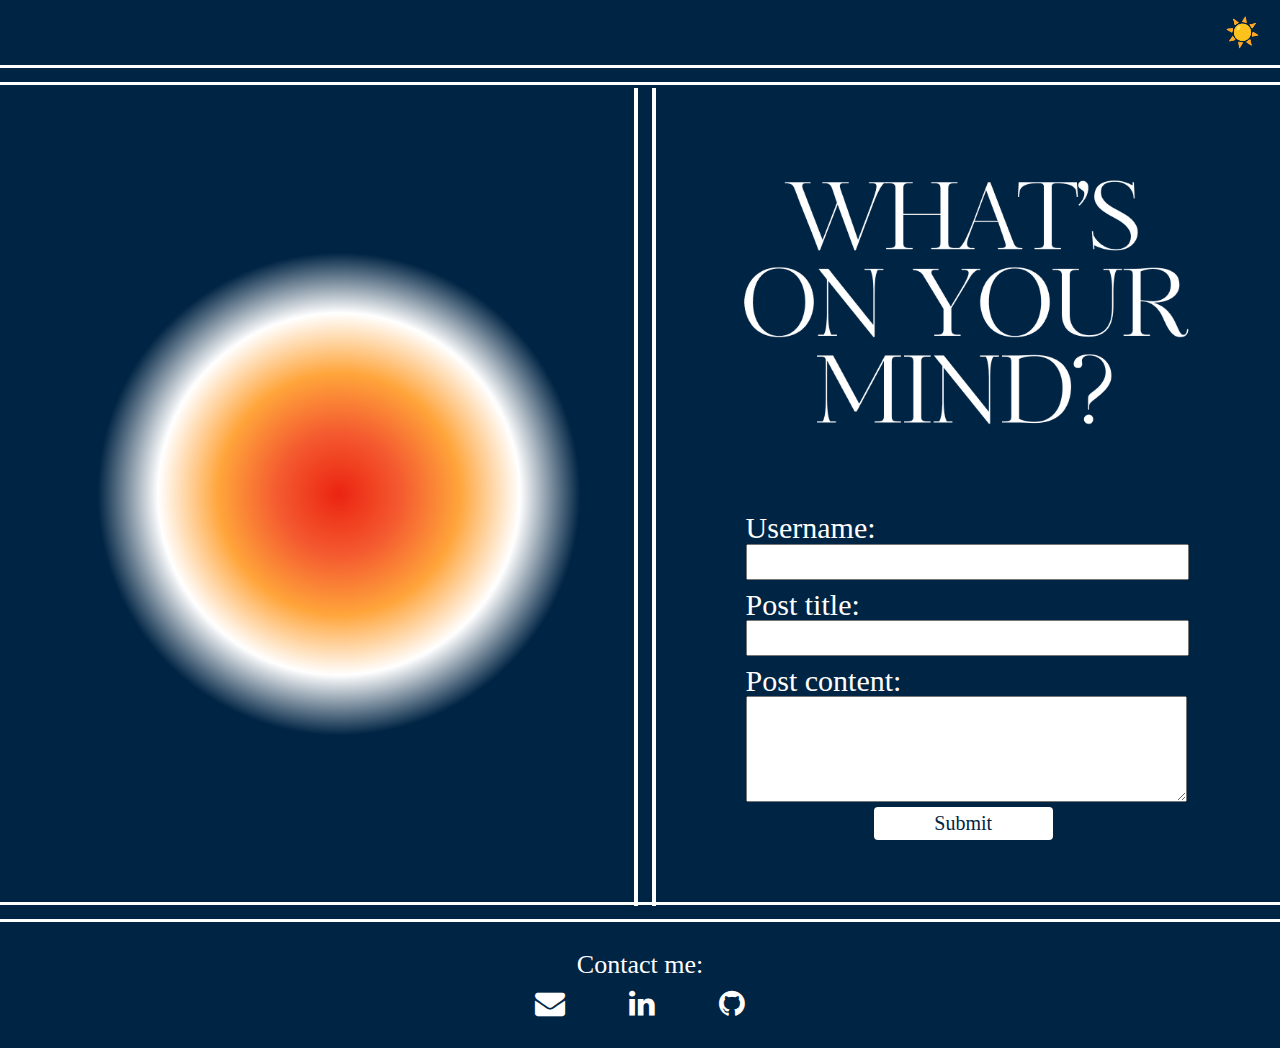
<file: index.html>
<!DOCTYPE html>
<html lang="en">

<head>
    <meta charset="UTF-8" />
    <meta name="viewport" content="width=device-width, initial-scale=1.0" />
    <meta http-equiv="X-UA-Compatible" content="ie=edge" />
    <title>Blog</title>
    <link rel="icon" href="assets/images/diary.png">
    <link rel="stylesheet" href="assets/css/reset.css"/>
    <link rel="stylesheet" href="assets/css/styles.css"/>
    <link rel="stylesheet" href="assets/css/form.css"/>

    <!-- Get phone, github, email, spotify, and twitter icons -->
  <link rel="stylesheet" href="https://cdnjs.cloudflare.com/ajax/libs/font-awesome/4.7.0/css/font-awesome.min.css">

</head>

<body>
    <div class="container dark">
        <!-- Toggle icon -->
        <header>
            <button class="toggle">
                <span id="toggle-icon">☀️</span>
            </button>
        </header>

        <!-- Horizontal lines -->
        <hr id="hl1" width="100%" size="5">
        <hr id="hl2" width="100%" size="5">

        <main>
            <!-- Left image -->
            <div class="sun-image"></div>
        
            <!-- Vertical lines -->
            <div class="vl">
                <hr class="vertical" width="4">
                <hr class="vertical" width="4">
            </div>

            <!-- Right text -->
            <div class="text">
                <div class="img-cont">
                    <img src="assets/images/mind-dark.png" alt="What's on your mind?">
                    <h1>What's on your mind?</h1>
                </div>

                <!-- User input -->
                <div class="text-boxes">
                    <div class="user">
                        <h2>Username:<span class="required" id="name-required"> Please add a username!</span></h2>
                        <input type="text" id="name" name="name" required>
                    </div>
                    <div class="title">
                        <h2>Post title:<span class="required" id="title-required"> Please give your post a title!</span></h2>
                        <input type="text" id="post-title" name="post-title" required>
                    </div>
                    <div class="content">
                        <h2>Post content:<span class="required" id="post-required"> Please add a blog entry!</span></h2>
                        <textarea type="text" id="post-content" name="post-content" required></textarea>
                    </div>
                    <button class="submit">Submit</button>
                </div>
            </div>
        </main>

        <!-- Horizontal lines -->
        <hr id="hl3" width="100%" size="5">
        <hr id="hl4" width="100%" size="5">

        <footer>
            <h5>Contact me:</h5>
            <p><a href="mailto:gabriellecbelanger@gmail.com" target="_blank"><i class="fa fa-envelope" style="font-size:30px"></i></a>
            <a href="https://www.linkedin.com/in/gcbelanger/" target="_blank"><i class="fa fa-linkedin" style="font-size:30px"></i></a>
            <a href="https://github.com/gcbel" target="_blank"><i class="fa fa-github" style="font-size:30px"></i></a></p>
        </footer>
    </div>

    <script src="assets/js/logic.js"></script> <!-- Light/Dark Toggle -->
    <script src="assets/js/form.js"></script>
</body>

</html>
</file>
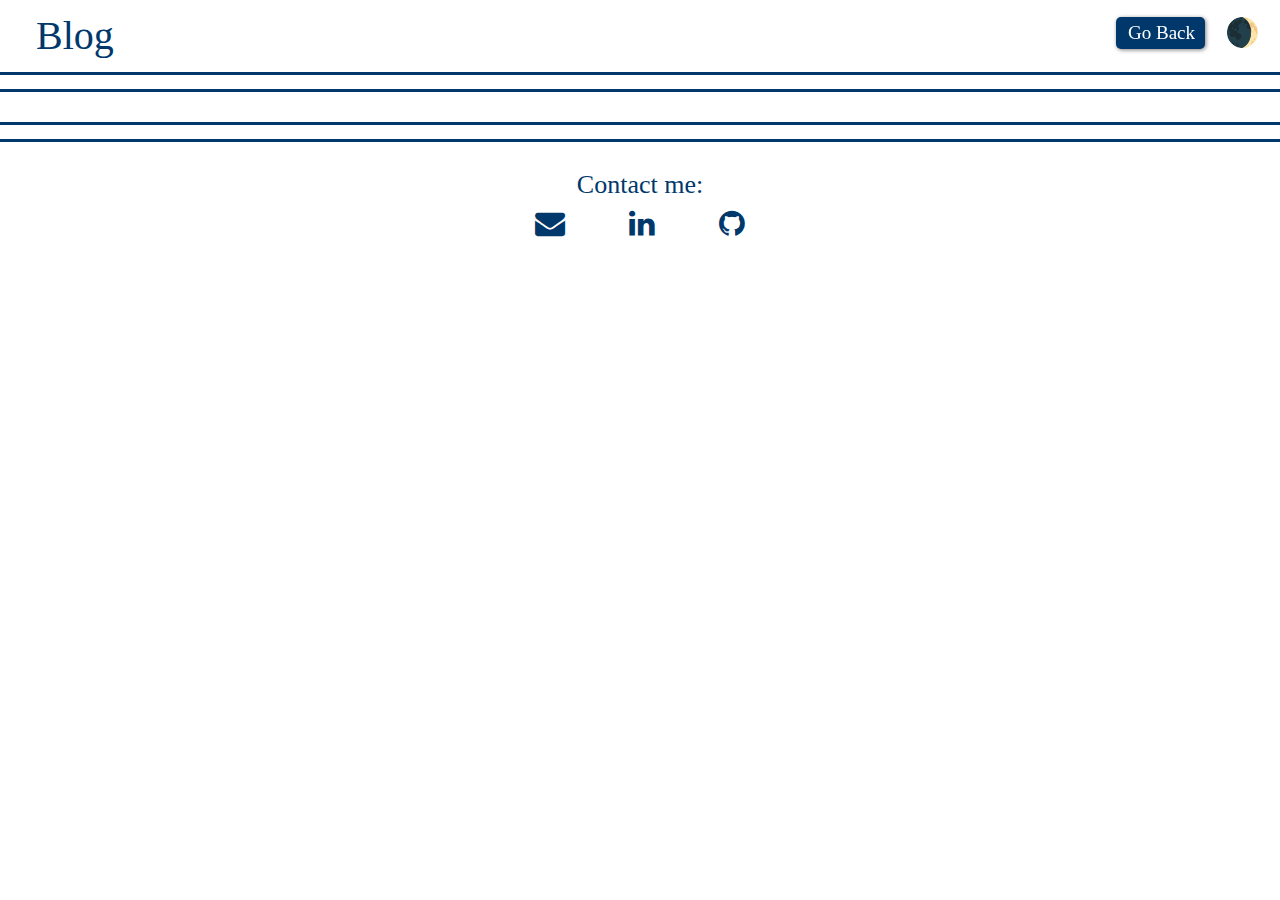
<file: blog.html>
<!DOCTYPE html>
<html lang="en">

<head>
  <meta charset="UTF-8" />
  <meta name="viewport" content="width=device-width, initial-scale=1.0" />
  <meta http-equiv="X-UA-Compatible" content="ie=edge" />
  <title>Blog</title>
  <link rel="icon" href="/assets/images/diary.png">
  <link rel="stylesheet" href="assets/css/reset.css"/>
  <link rel="stylesheet" href="assets/css/styles.css"/>
  <link rel="stylesheet" href="assets/css/blog.css"/>

  <!-- Get phone, github, email, spotify, and twitter icons -->
  <link rel="stylesheet" href="https://cdnjs.cloudflare.com/ajax/libs/font-awesome/4.7.0/css/font-awesome.min.css">

</head>

<body>
  <div class="container light">
        <!-- Toggle icon -->
        <header>
          <h1>Blog</h1>
          <div>
            <button class="back">
              <span>Go Back</span>
            </button>
            <button class="toggle">
                <span id="toggle-icon">🌒</span>
            </button>
          </div>
        </header>

        <!-- Horizontal lines -->
        <hr id="hl1" width="100%" size="5">
        <hr id="hl2" width="100%" size="5">

        <!-- Blog entries -->
        <main>
        </main>

        <!-- Horizontal lines -->
        <hr id="hl3" width="100%" size="5">
        <hr id="hl4" width="100%" size="5">

        <footer>
            <h5>Contact me:</h5>
            <p><a href="mailto:gabriellecbelanger@gmail.com" target="_blank"><i class="fa fa-envelope" style="font-size:30px"></i></a>
            <a href="https://www.linkedin.com/in/gcbelanger/" target="_blank"><i class="fa fa-linkedin" style="font-size:30px"></i></a>
            <a href="https://github.com/gcbel" target="_blank"><i class="fa fa-github" style="font-size:30px"></i></a></p>
        </footer>
    </div>
  <script src="assets/js/logic.js"></script> <!-- Light/Dark Toggle -->
  <script src="assets/js/blog.js"></script> 
</body>

</html>
</file>
<file: assets/css/styles.css>
/*** VARIABLES ***/
:root {
    /* Light theme */
    --primary-light: #fff;
    --secondary-light: #00386b;
    --secondary-light-clear: #00386b50;;

    /* Dark theme */
    --primary-dark: #002444;
    --secondary-dark: #fff;

    /* Blue accents */
    --accent1-light: #00386b;
    --accent2-light: #00417d;
    --accent3-light: #014a8e;
    --accent4-light: #015ab4;
    --accent5-light: #0069e1;
    --accent6-light: #73a5df;

    /* Orange accent */
    --accent1-dark: #EB2411;
    --accent2-dark: #F4592F;
    --accent3-dark: #FFA53B;
}

/*** MAIN DIVS ***/
* {
    font-family: 'Times New Roman', serif;
}

html {
    background-color: var(--primary-dark);
}

body {
    min-width: 200px;
}

/*** LIGHT AND DARK MODES ***/
.light {
    color: var(--secondary-light);
    background-color: var(--primary-light);
}

.dark {
    color: var(--secondary-dark);
    background-color: var(--primary-dark);
}

/*** HEADER ***/
header {
    display: flex;
    justify-content: flex-end; /* Move toggle to right of page */
    padding: 16px 20px 16px 16px;
    border: none;
}

.toggle {    
    text-shadow: 1px 1px 3px var(--primary-dark-clear);
    font-size: 28px;
    background-color: var(--transparent); /* Remove look of toggle button */
    padding: 0px;
    border: none;
}

.toggle span:hover {
    /* Make toggle button glow when hovered */
    text-shadow: 0px 0px 2px var(--accent5-light), 0 0 1em var(--accent3-light), 0 0 0.2em var(--accent1-light);
}

.dark .toggle span:hover {
    /* Make toggle button glow when hovered */
    text-shadow: 0px 0px 2px var(--accent3-dark), 0 0 1em var(--accent2-dark), 0 0 0.2em var(--accent2-dark);
}

/*** HORIZONTAL LINES ***/
hr {
    background-color: var(--secondary-light);
    border: 0px;
}

.dark hr {
    background-color: var(--secondary-dark);
}

hr#hl1, hr#hl3 {
    margin: 0px 0px 14px 0px;
}

hr#hl2, hr#hl4 {
    margin: 14px 0px 0px 0px;
}

/*** MAIN ***/
main {
    /* Align main content */
    padding-left: 5vw;
    padding-right: 5vw;
}

.vl {
    display: none;  /* No vertical lines on mobile */
}

.sun-image {
    display: none; /* Hide left gradient on mobile */
}

/*** RIGHT TEXT ***/
.text {
    width: 90vw;
    display: flex;
    justify-content: center;
    align-items: center;
    flex-direction: column;
    margin-bottom: 30px;
}

.text .img-cont {
    /* Add gradient to title of mobile display */
    background: radial-gradient(var(--secondary-light), var(--accent1-light), var(--accent2-light), var(--accent3-light), var(--accent4-light), var(--accent5-light), var(--accent6-light), var(--primary-light), var(--primary-light), transparent, transparent);
    height: 50vw;
    width: 50vw;
    margin: 5vh 0px 4vh 0px;
}

.dark .text .img-cont {
    /* Dark gradient for title of mobile display */
    background: radial-gradient(var(--accent1-dark), var(--accent2-dark), var(--accent3-dark), var(--secondary-dark), var(--primary-dark), transparent, transparent);
}

.img-cont img {
    width: 90vw; /* Set title to be the full screen on mobile */
    opacity: 0.7;
    position: absolute;
    right: 4.5%;
}

.img-cont h1 {
    display: none; /* Hide psuedo title, added for accessibility */
}

/*** FOOTER ***/
footer {
    display: flex;
    flex-direction: column;
    align-items: center;
    padding: 30px;
}

footer h5 {
    font-size: 26px;
    padding-bottom: 10px;
}

footer p a {
    color: var(--secondary-light);
    margin: 5px 30px 0px 30px;
}

.dark footer p a {
    color: var(--secondary-dark);
}

footer p a:hover {
    color: var(--accent4-light);
}

.dark footer p a:hover {
    color: var(--accent3-dark);
}

/*** DESKTOP ***/
@media screen and (min-width: 600px) {
    main {
        display: flex;
        justify-content: space-around;
        align-items: center;
        padding-left: 3vw;
        padding-right: 3vw;
    }

    /*** VERTICAL LINES ***/
    .vl {
        position: absolute;
        top: 88px;
        left: 49vw;
        display: flex; /* Make vertical lines side by side */
    }

    hr.vertical {
        margin: 0px 7px 0px 7px; /* Make vertical lines equally separated */
    }

    /*** LEFT GRADIENT ***/
    .sun-image {
        background: radial-gradient(var(--secondary-light), var(--accent1-light), var(--accent2-light), var(--accent3-light), var(--accent4-light), var(--accent5-light), var(--accent6-light), var(--primary-light), var(--primary-light), transparent, transparent);
        height: 40vw;
        width: 40vw;
        display: block;
        margin: 10px 0px 10px 0px;
        border-radius: 50% 50% 50% 50%;
    }

    .dark .sun-image {
        background: radial-gradient(var(--accent1-dark), var(--accent2-dark), var(--accent3-dark), var(--secondary-dark), var(--primary-dark), transparent, transparent);
    }

    /*** RIGHT TEXT ***/
    .text {
        width: 40vw; /* Make text fit left side of screen */
    }

    .text .img-cont {
        height: 24vw;
        width: 40vw;
        background: var(--primary-light); /* Remove gradient background */
        padding: 22px 0px 18px 0px;
    }

    .dark .text .img-cont {
        background: var(--primary-dark); /* Remove gradient background */
    }
    
    .img-cont img {
        width: 35vw; /* Adjust width of title */
        opacity: 1;
        margin: 3vh 2.5vw 0px 0px;
    }

    .text .text-boxes {
        width: 35vw; /* Adjust width of user input area */
        padding-left: 4.5vw;
        padding-bottom: 32px;
    }
}
</file>
<file: assets/css/form.css>
/*** USER INPUT ***/
.text .text-boxes {
    width: 78vw;
    font-size: 30px;
    display: flex;
    flex-direction: column;
}

.text .text-boxes input {
    font-size: 20px;
    height: 30px;
    width: 76vw; /* Change width of text boxes */
    min-width: 140px;
    margin: 0px 0px 10px 0px;
}

.text .text-boxes textarea#post-content {
    font-size: 20px;
    height: 100px; /* Change height of content box */
    width: 76vw;
    min-width: 140px;
}

/*** SUBHEADINGS ***/
.h2 {
    color: var(--secondary-light)
}

.dark .h2 {
    color: var(--secondary-dark)
}

/*** REQUIRED POPUP ***/
.required {
    font-size: 20px;
    color: var(--accent1-dark);
    display: none;
}

.dark .required {
    color: var(--accent2-dark);
}

/*** SUBMIT BUTTON ***/
.submit {
    font-size: 20px;
    color: var(--primary-light);
    background-color: var(--secondary-light);
    width: 30vw;
    min-width: 80px;
    padding: 5px 0px 5px 0px;
    margin: 0px 22vw 0px 22vw;
    border: none;
    border-radius: 4px;
}

.dark .submit {
    color: var(--primary-dark);
    background-color: var(--secondary-dark);
}

.submit:hover {
    background-color: var(--accent3-light);
}

.dark .submit:hover {
    background-color: var(--accent2-dark);
}

/*** DESKTOP ***/
@media screen and (min-width: 600px) {
    /*** USER INPUT ***/
    .text .text-boxes {
        width: 35vw;
    }

    /* Change width of text boxes */
    .text .text-boxes input {
        width: 34vw;
    }

    /* Change height of content box */
    .text .text-boxes textarea#post-content {
        width: 34vw;
    }

    /*** SUBMIT BUTTON ***/
    .submit {
        width: 14vw;
        margin: 0px 10vw 0px 10vw;
    }
}
</file>
<file: assets/css/blog.css>
/*** HEADER ***/
header {
    min-width: 290px;
    justify-content: space-between;
}

h1 {
    font-size: 40px;
    padding: 0px 0px 0px 20px;
}

/*** HORIZONTAL LINES ***/

hr {
    min-width: 330px;
}

/*** BACK BUTTON ***/
.back {
    font-size: 19px;
    color: var(--primary-light);
    background-color: var(--secondary-light);
    position: relative;
    top: -3px;
    margin: 0px 16px 0px 0px;
    padding: 5px 10px 5px 12px;
    border: none;
    border-radius: 5px;
    filter: drop-shadow(gray 1.5px 1.5px 2px);
}

.dark .back {
    color: var(--primary-dark);
    background-color: var(--secondary-dark);
    filter: drop-shadow(black 2px 3px 3px);
}

.back:hover {
    background-color: var(--accent5-light);
}

.dark .back:hover {
    background-color: var(--accent3-dark);
}

/*** BLOG ENTRIES ***/
body {
    min-width: 335px;
}

main {
    min-width: 310px;
    display: flex;
    flex-direction: column;
    justify-content: space-around;
    align-items: center;
    padding-bottom: 30px;
}

article {
    font-size: 30px;
    height: auto;
    width: 75vw;
    min-width: 230px;
    margin: 30px 3vw 15px 3vw;
    padding: 15px;
    border: solid 3px var(--secondary-light);
    border-radius: 10px;
    word-break: break-all;
    white-space: normal;
    filter: drop-shadow(gray 0.5px 0.5px 1px);
}

.dark article {
    border: 3px solid var(--secondary-dark);
    filter: drop-shadow(black 2px 3px 3px);
}

article h2 {
    font-weight: bold;
    padding-bottom: 5px;
    margin: 5px 10px 5px 10px;
    border-bottom: 3px solid var(--secondary-light);
}

.dark article h2 {
    border-bottom: 2px solid var(--secondary-dark);
}

article p {
    font-style: italic;
    margin: 15px 10px 15px 25px;
}

article h3 {
    color: var(--accent4-light);
    font-size: 26px;
    margin: 10px 10px 5px 10px;
}

.dark article h3 {
    color: var(--accent3-dark);
}
</file>
